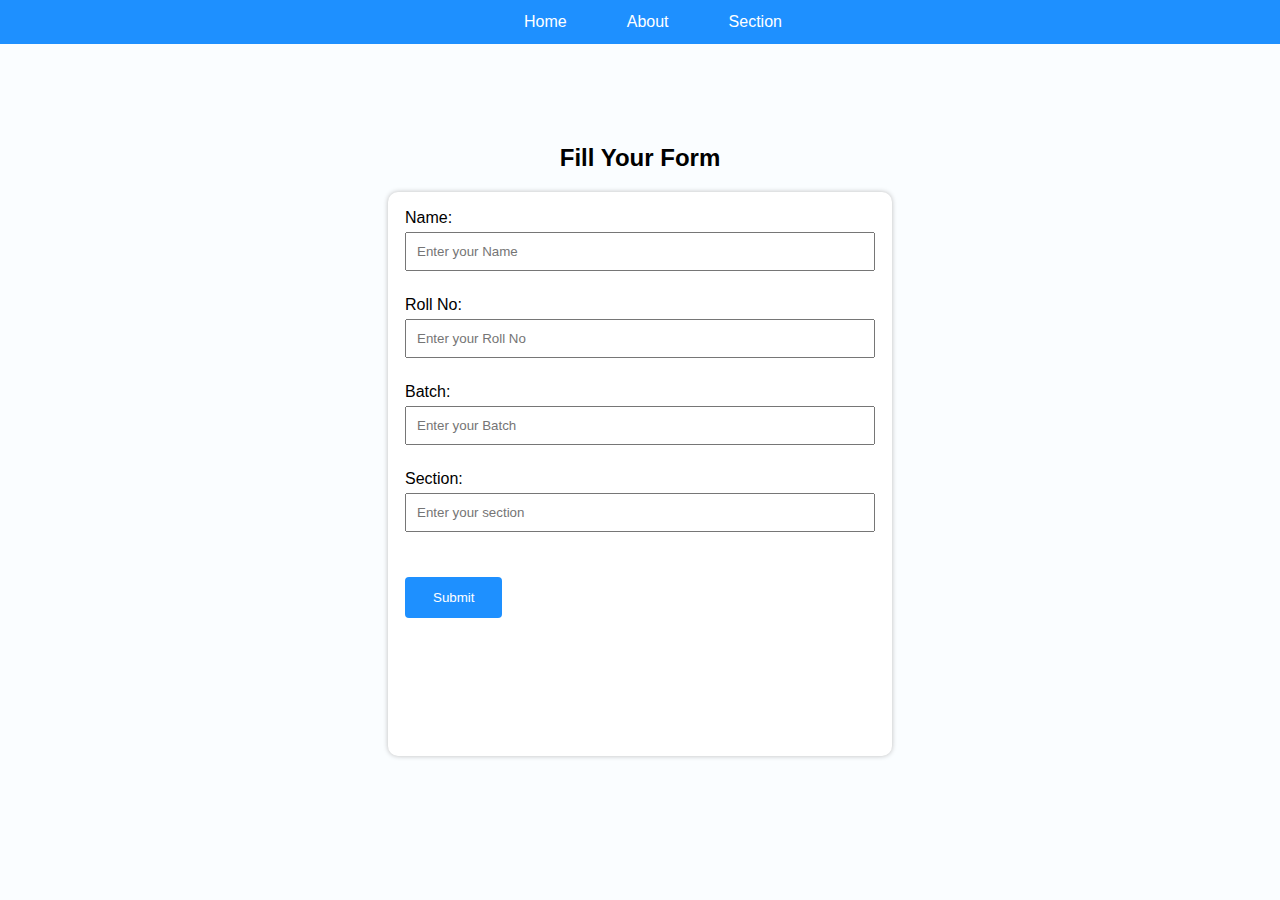
<file: Smit Task/index.html>
<!DOCTYPE html>
<html lang="en">
<head>
    <meta charset="UTF-8">
    <meta name="viewport" content="width=device-width, initial-scale=1.0">
    <title>Form</title>
    <link rel="stylesheet" href="index.css">
</head>
<body>
    <nav class="navbar">
        <a href="index.html">Home</a>
        <a href="about.html">About</a>
        <a href="section.html">Section</a>
    </nav>
    <div class="container">
        <h2>Fill Your Form</h2>
        <div class='show-form'>
            <form name="firstForm" id="submit-form">
                <label>Name:</label>
                <input type="text" name="fullname" placeholder="Enter your Name" required>
                <label>Roll No:</label>
                <input type="num" name="number" placeholder="Enter your Roll No" required>
                <label>Batch:</label>
                <input type="text/num" name="Batch" placeholder="Enter your Batch" required>
                <label>Section:</label>
                <input type="text" name="section"  placeholder="Enter your section" required>
                <button type="button" id="submit-button">Submit</button>
            </form>
        </div>
    </div>

    <script src="app.js"></script>
</body>
</html>
</file>
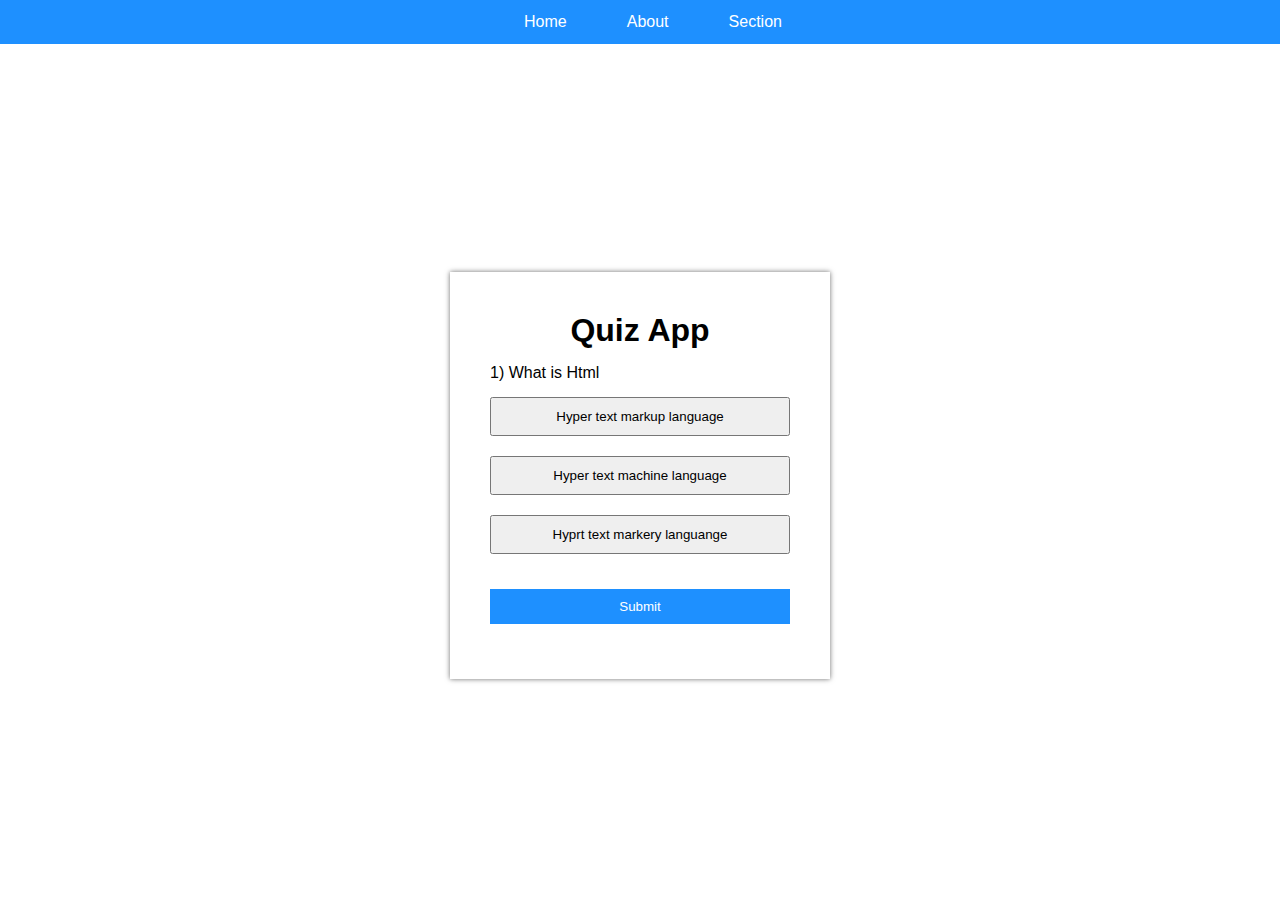
<file: Smit Task/about.html>
<!DOCTYPE html>
<html lang="en">
<head>
    <meta charset="UTF-8">
    <meta name="viewport" content="width=device-width, initial-scale=1.0">
    <title>Quiz App</title>
    <link rel="stylesheet" href="about.css">
</head>
<body>
    <nav class="navbar">
        <a href="index.html">Home</a>
        <a href="about.html">About</a>
        <a href="section.html">Section</a>
    </nav>
    <div class="container">
        <div class="Quiz-app">
            <h1>Quiz App</h1>
            <div id="question"></div>
            <div id="choices"></div>
            <button id="submit">Submit</button>
            <div id="result"></div>
        </div>
    </div>

    <script src="about.js"></script>
</body>
</html>
</file>
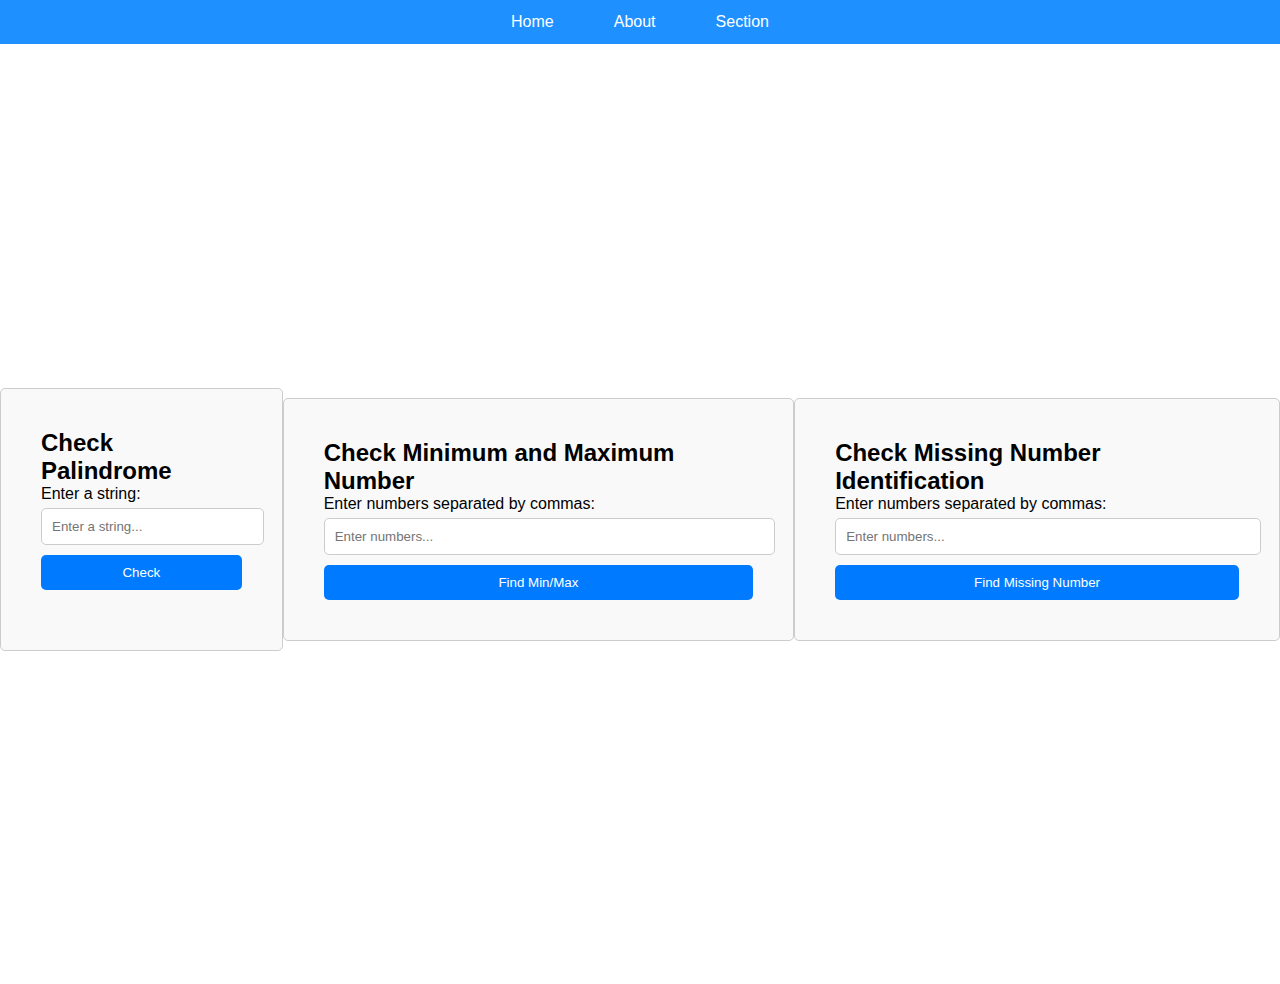
<file: Smit Task/section.html>
<!DOCTYPE html>
<html lang="en">
<head>
    <meta charset="UTF-8">
    <meta name="viewport" content="width=device-width, initial-scale=1.0">
    <title>Document</title>
    <link rel="stylesheet" href="section.css">
</head>
<body>
    <nav class="navbar">
        <a href="index.html">Home</a>
        <a href="about.html">About</a>
        <a href="section.html">Section</a>
    </nav>    
    <div class="container">
        <div class="main-div">
            <h2> Check Palindrome</h2>
            <label for="inputString">Enter a string:</label>
            <input type="text" id="inputString" placeholder="Enter a string...">
            <button onclick="checkPalindrome()">Check</button>
            <div id="result"></div>

        </div>
        <div class="main-div">
            <h2>Check Minimum and Maximum Number</h2>
            <label for="numbers">Enter numbers separated by commas:</label>
            <input type="text" id="numbers" placeholder="Enter numbers...">
            <button onclick="findMinMax()">Find Min/Max</button>
            <div id="result2"></div>
        </div>

        <div class="main-div">
            <h2>Check Missing Number Identification</h2>
            <label for="numbers">Enter numbers separated by commas:</label>
            <input type="text" id="numbers3" placeholder="Enter numbers...">
            <button onclick="findMissingNumber()">Find Missing Number</button>
            <div id="result3"></div>
        </div>
       </div>

    </div>
    
    
    

    <script src="section.js"></script>
</body>
</html>
</file>
<file: Smit Task/index.css>
*{
   padding:0;
   margin:0;
   box-sizing:0;
   font-family: sans-serif;
}
.navbar{
    display:flex;
    justify-content: center;
    gap:60px;
    padding:13px;
    background-color:dodgerblue;
    position:fixed;
    width:100%;
}
.navbar a{
    text-decoration:none;
    color:white;
}
 .navbar a:hover{
    color:rgb(255, 143, 6);
}
.container{
    display:flex;
    flex-direction: column;
    align-items: center;
    justify-content: center;
    height:100vh;
    background-color:rgb(250, 253, 255);
}
h2{
    margin-bottom:20px;
}
.show-form{
    width:470px;
    height:530px;
    box-shadow:0px 0px 5px rgb(188, 188, 188);
    background-color:white;
    padding:17px;
    border-radius:10px;
}
form{
    display:flex;
    flex-direction: column;
    gap:5px;
}
input{
    padding:10px;
    margin-bottom:20px;
}
input:focus{
    outline-color:dodgerblue;
}
button{
     width:fit-content;
     padding:13px 28px;
     background-color:dodgerblue;
     color:white;
     border:none;
     border-radius:4px;
     margin-top:20px;
}
</file>
<file: Smit Task/about.css>
*{
    padding:0;
    margin:0;
    margin:0;
    font-family: sans-serif;
}
.navbar{
    display:flex;
    justify-content: center;
    gap:60px;
    padding:13px;
    background-color:dodgerblue;
    position:fixed;
    width:100%;
}
.navbar a{
    text-decoration:none;
    color:white;
}
 .navbar a:hover{
    color:rgb(255, 143, 6);
}

body{
    background-color:white;
}
.container{
    display:flex;
    flex-direction: column;
    justify-content: center;
    align-items: center;
    height:100vh;
}
.Quiz-app{
    display: flex;
    flex-direction: column;
    width:300px;
    gap:15px;
    margin-top:50px;
    box-shadow:0px 0px 5px rgb(110, 110, 110);
    padding:40px;
}
h1{
    text-align: center;
}

#select-choices{
    display:flex;
    flex-direction: column;
    width:100%;
    margin-bottom:20px;  
    padding:10px 20px;
}
#submit{
    padding:10px 20px;
    background-color:dodgerblue;
    border:none;
    color:white;
    cursor:pointer;
}
</file>
<file: Smit Task/section.css>
*{
    padding:0;
    margin:0;
    box-sizing:0;
    font-family: sans-serif;
 }
 .navbar{
     display:flex;
     justify-content: center;
     gap:60px;
     padding:13px;
     background-color:dodgerblue;
 }
 .navbar a{
     text-decoration:none;
     color:white;
 }
  .navbar a:hover{
     color:rgb(255, 143, 6);
 }
 body {
    font-family: Arial, sans-serif;
}
.container{
    margin-top:40px;
    display: flex;
    align-items: center;
    height:100vh;
    justify-content: center;
}
.main-div{
    display: flex;
    flex-direction: column;
    max-width: 600px;
    margin: 0 auto;
    padding:40px;
    border: 1px solid #ccc;
    border-radius: 5px;
    background-color: #f9f9f9;
    margin-bottom:30px;
}

label {
    display: block;
    margin-bottom: 5px;
}
input[type="text"] {
    width: 100%;
    padding: 10px;
    margin-bottom: 10px;
    border: 1px solid #ccc;
    border-radius: 5px;
}
button {
    padding: 10px 20px;
    background-color: #007bff;
    color: #fff;
    border: none;
    border-radius: 5px;
    cursor: pointer;
}
#result {
    margin-top: 20px;
}
</file>
